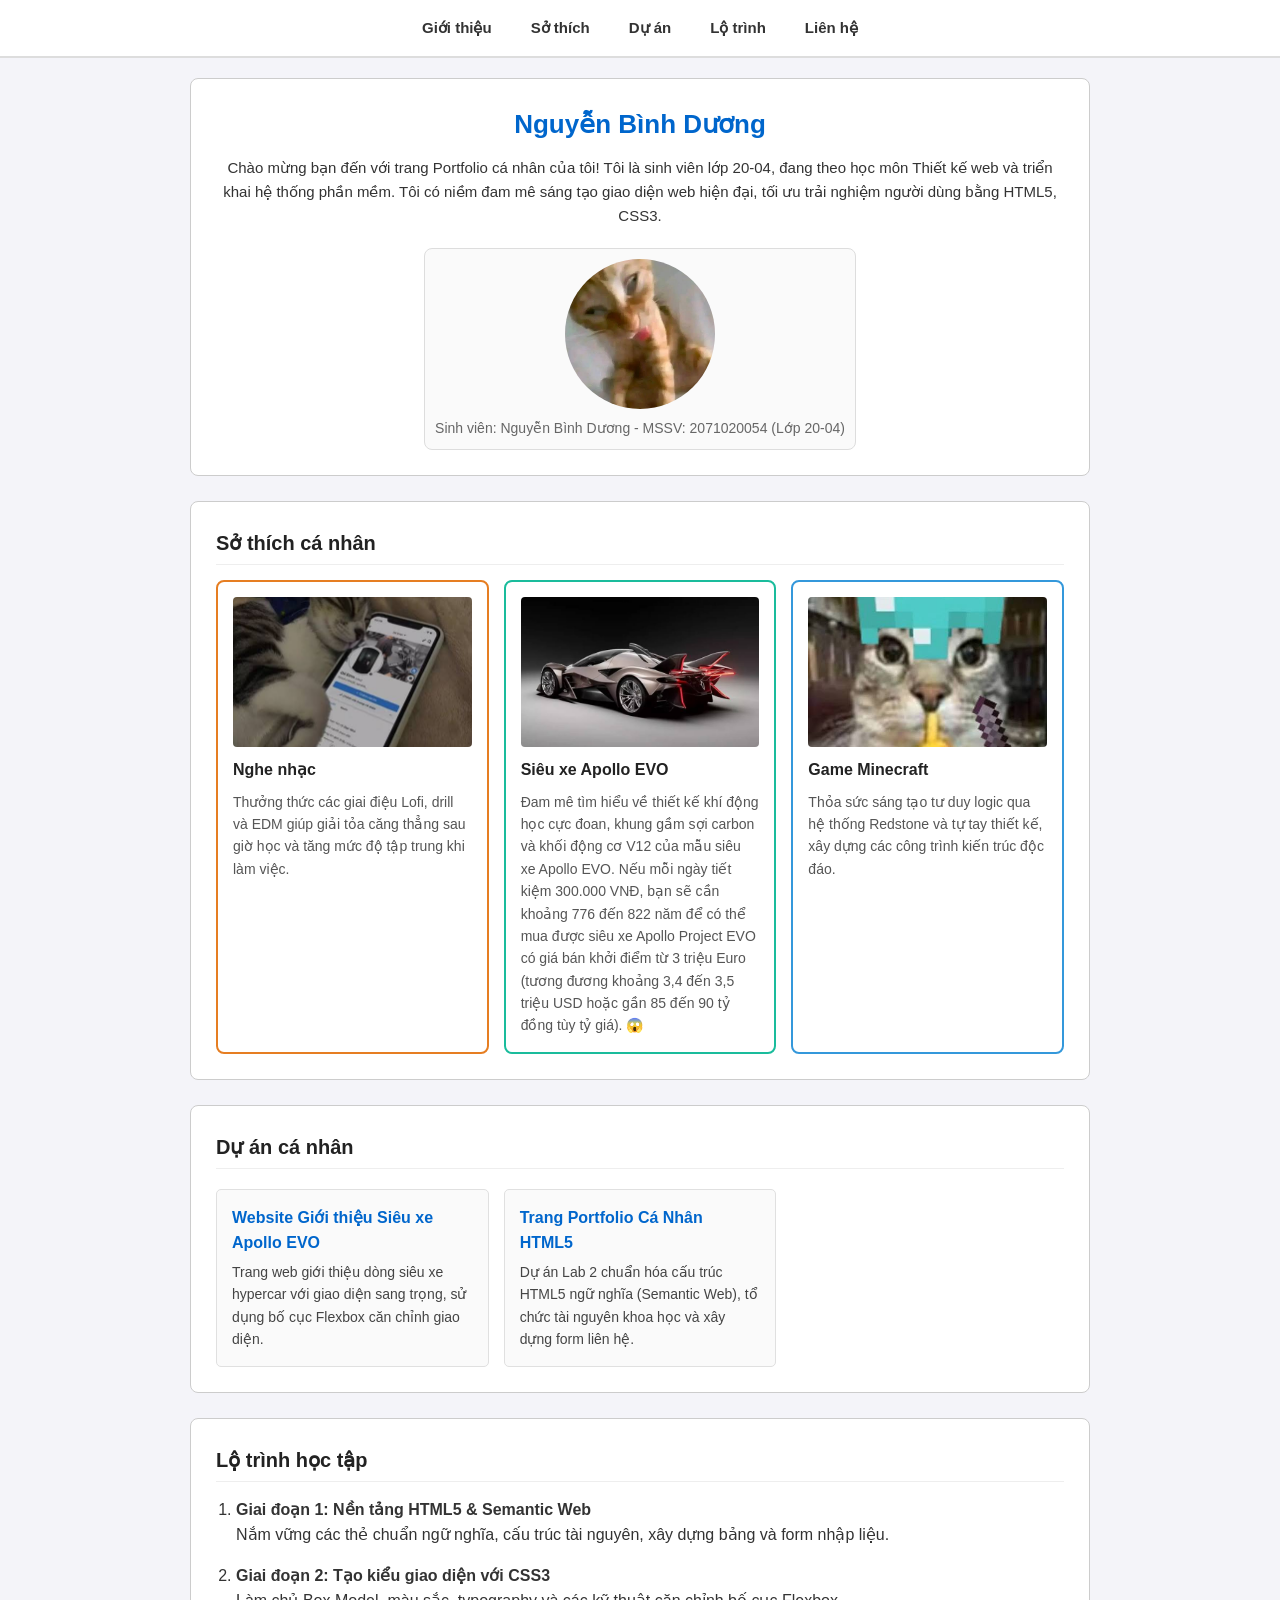
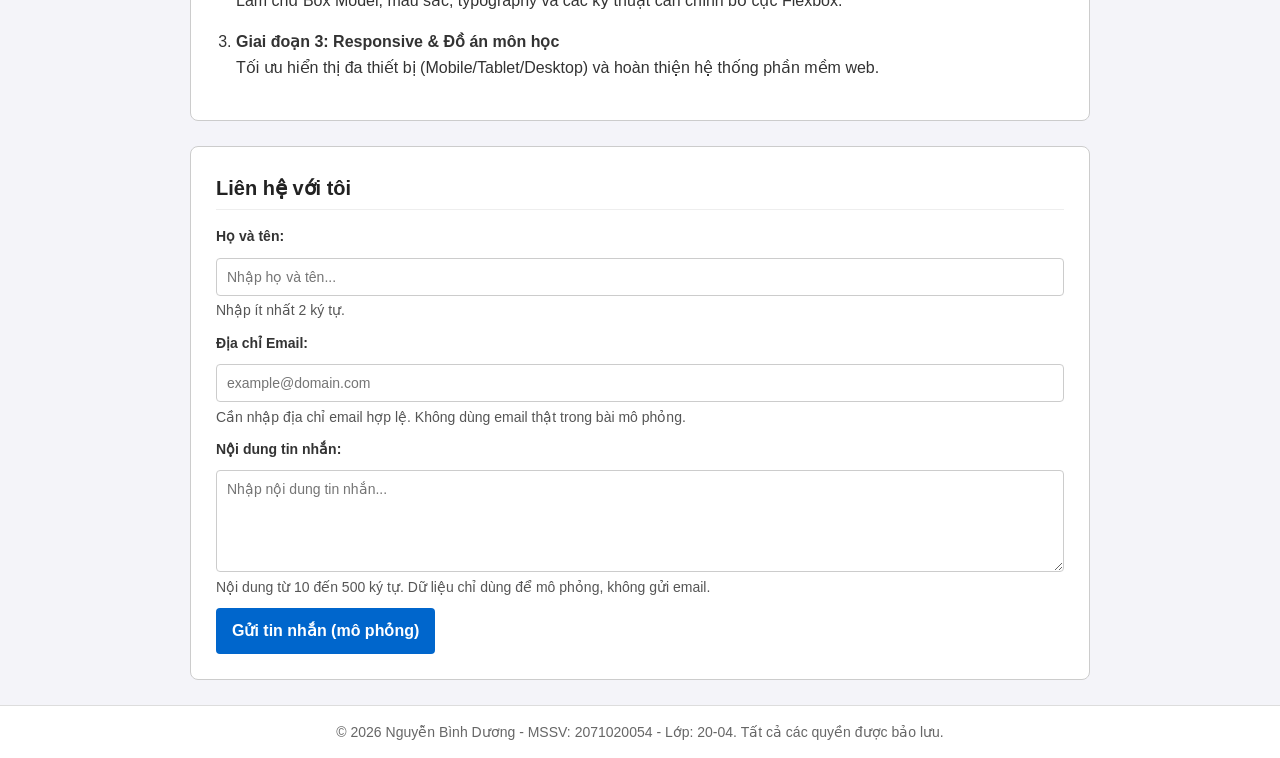
<file: index.html>
<!doctype html>
<html lang="vi">
<head>
  <meta charset="UTF-8">
  <meta name="viewport" content="width=device-width, initial-scale=1.0">
  <title>Portfolio - Nguyễn Bình Dương</title>
  <link rel="stylesheet" href="css/style.css">
</head>
<body>
  <header>
    <nav class="nav-site" aria-label="Điều hướng chính">
      <a href="#gioi-thieu">Giới thiệu</a>
      <a href="#so-thich">Sở thích</a>
      <a href="#du-an">Dự án</a>
      <a href="#lo-trinh">Lộ trình</a>
      <a href="#lien-he">Liên hệ</a>
    </nav>
  </header>
  <main>
    <section id="gioi-thieu">
      <h1>Nguyễn Bình Dương</h1>
      <p>Chào mừng bạn đến với trang Portfolio cá nhân của tôi! Tôi là sinh viên lớp 20-04, đang theo học môn Thiết kế web và triển khai hệ thống phần mềm. Tôi có niềm đam mê sáng tạo giao diện web hiện đại, tối ưu trải nghiệm người dùng bằng HTML5, CSS3.</p>
      <figure>
        <img src="assets/avatar.png" alt="Ảnh đại diện Nguyễn Bình Dương" width="150" height="150">
        <figcaption>Sinh viên: Nguyễn Bình Dương - MSSV: 2071020054 (Lớp 20-04)</figcaption>
      </figure>
    </section>
    <section id="so-thich">
      <h2>Sở thích cá nhân</h2>
      <div class="so-thich-container">
        <article class="the-so-thich card-1">
          <img src="assets/muisic2.png" alt="Hình ảnh sở thích nghe nhạc">
          <h3>Nghe nhạc</h3>
          <p>Thưởng thức các giai điệu Lofi, drill và EDM giúp giải tỏa căng thẳng sau giờ học và tăng mức độ tập trung khi làm việc.</p>
        </article>
        <article class="the-so-thich card-2">
          <img src="assets/apollo.png" alt="Hình ảnh siêu xe Apollo EVO">
          <h3>Siêu xe Apollo EVO</h3>
          <p>Đam mê tìm hiểu về thiết kế khí động học cực đoan, khung gầm sợi carbon và khối động cơ V12 của mẫu siêu xe Apollo EVO. Nếu mỗi ngày tiết kiệm 300.000 VNĐ, bạn sẽ cần khoảng 776 đến 822 năm để có thể mua được siêu xe Apollo Project EVO có giá bán khởi điểm từ 3 triệu Euro (tương đương khoảng 3,4 đến 3,5 triệu USD hoặc gần 85 đến 90 tỷ đồng tùy tỷ giá). 😱</p>
        </article>
        <article class="the-so-thich card-3">
          <img src="assets/minecraft.png" alt="Hình ảnh trò chơi Minecraft">
          <h3>Game Minecraft</h3>
          <p>Thỏa sức sáng tạo tư duy logic qua hệ thống Redstone và tự tay thiết kế, xây dựng các công trình kiến trúc độc đáo.</p>
        </article>
      </div>
    </section>
    <section id="du-an">
      <h2>Dự án cá nhân</h2>
      <article class="bai-du-an">
        <h3>Website Giới thiệu Siêu xe Apollo EVO</h3>
        <p>Trang web giới thiệu dòng siêu xe hypercar với giao diện sang trọng, sử dụng bố cục Flexbox căn chỉnh giao diện.</p>
      </article>
      <article class="bai-du-an">
        <h3>Trang Portfolio Cá Nhân HTML5</h3>
        <p>Dự án Lab 2 chuẩn hóa cấu trúc HTML5 ngữ nghĩa (Semantic Web), tổ chức tài nguyên khoa học và xây dựng form liên hệ.</p>
      </article>
    </section>
    <section id="lo-trinh">
      <h2>Lộ trình học tập</h2>
      <ol>
        <li><h3>Giai đoạn 1: Nền tảng HTML5 &amp; Semantic Web</h3><p>Nắm vững các thẻ chuẩn ngữ nghĩa, cấu trúc tài nguyên, xây dựng bảng và form nhập liệu.</p></li>
        <li><h3>Giai đoạn 2: Tạo kiểu giao diện với CSS3</h3><p>Làm chủ Box Model, màu sắc, typography và các kỹ thuật căn chỉnh bố cục Flexbox.</p></li>
        <li><h3>Giai đoạn 3: Responsive &amp; Đồ án môn học</h3><p>Tối ưu hiển thị đa thiết bị (Mobile/Tablet/Desktop) và hoàn thiện hệ thống phần mềm web.</p></li>
      </ol>
    </section>
    <section id="lien-he">
      <h2>Liên hệ với tôi</h2>
      <form action="ket-qua.html" method="get">
        <label for="ho-ten">Họ và tên:</label>
        <input type="text" id="ho-ten" name="ho-ten" placeholder="Nhập họ và tên..." minlength="2" required aria-describedby="ho-ten-help">
        <small id="ho-ten-help" class="field-help">Nhập ít nhất 2 ký tự.</small>
        <label for="email">Địa chỉ Email:</label>
        <input type="email" id="email" name="email" placeholder="example@domain.com" required aria-describedby="email-help">
        <small id="email-help" class="field-help">Cần nhập địa chỉ email hợp lệ. Không dùng email thật trong bài mô phỏng.</small>
        <label for="noi-dung">Nội dung tin nhắn:</label>
        <textarea id="noi-dung" name="noi-dung" rows="5" placeholder="Nhập nội dung tin nhắn..." minlength="10" maxlength="500" required aria-describedby="noi-dung-help"></textarea>
        <small id="noi-dung-help" class="field-help">Nội dung từ 10 đến 500 ký tự. Dữ liệu chỉ dùng để mô phỏng, không gửi email.</small>
        <button type="submit">Gửi tin nhắn (mô phỏng)</button>
      </form>
    </section>
  </main>
  <footer>
    <p>&copy; 2026 Nguyễn Bình Dương - MSSV: 2071020054 - Lớp: 20-04. Tất cả các quyền được bảo lưu.</p>
  </footer>
</body>
</html>
</file>
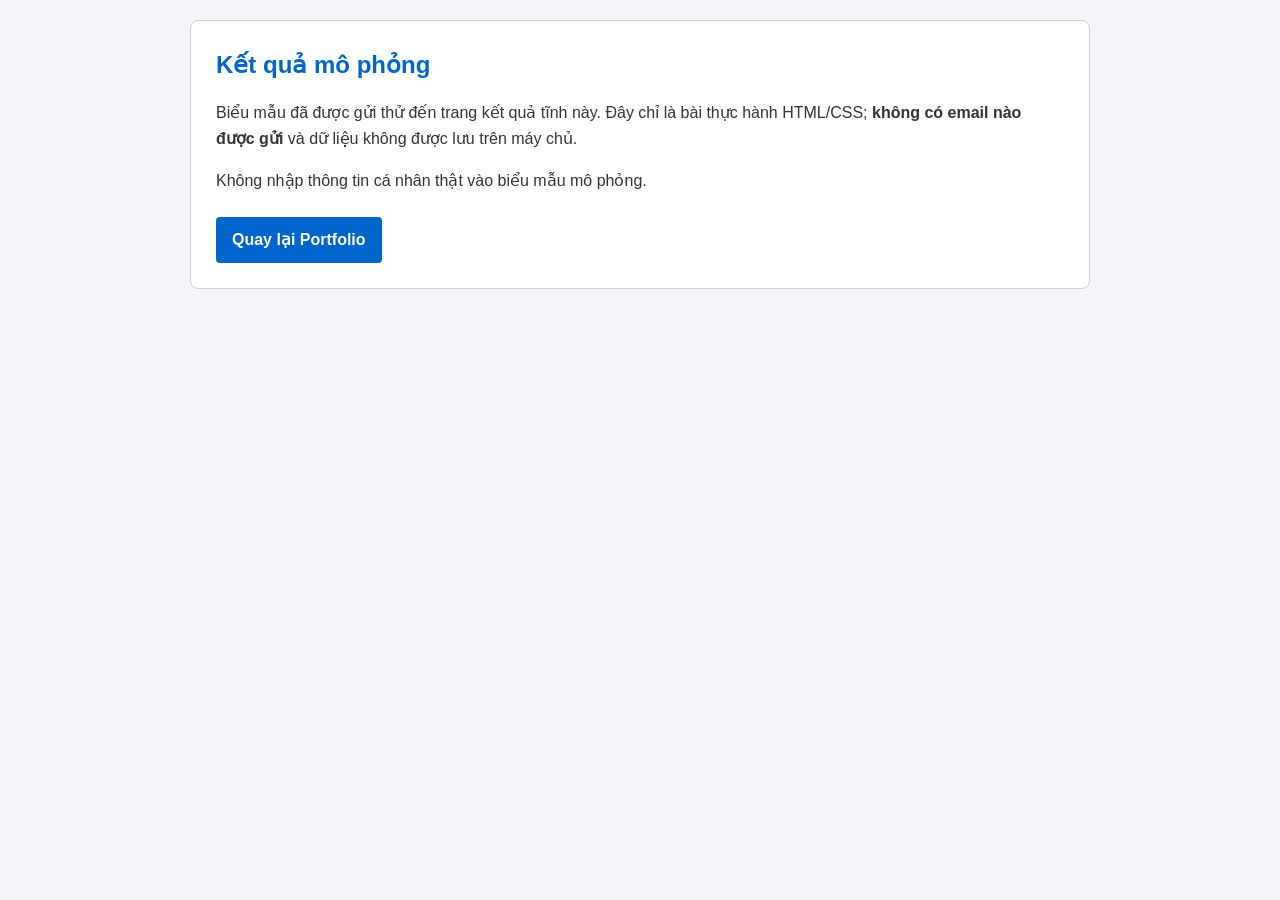
<file: ket-qua.html>
<!doctype html>
<html lang="vi">
<head>
  <meta charset="UTF-8">
  <meta name="viewport" content="width=device-width, initial-scale=1.0">
  <title>Kết quả mô phỏng - Portfolio Nguyễn Bình Dương</title>
  <link rel="stylesheet" href="css/style.css">
</head>
<body>
  <main class="result-page" id="ket-qua">
    <section>
      <h1>Kết quả mô phỏng</h1>
      <p>Biểu mẫu đã được gửi thử đến trang kết quả tĩnh này. Đây chỉ là bài thực hành HTML/CSS; <strong>không có email nào được gửi</strong> và dữ liệu không được lưu trên máy chủ.</p>
      <p>Không nhập thông tin cá nhân thật vào biểu mẫu mô phỏng.</p>
      <a class="button-link" href="index.html#lien-he">Quay lại Portfolio</a>
    </section>
  </main>
</body>
</html>
</file>
<file: css/style.css>
* {
  box-sizing: border-box;
  margin: 0;
  padding: 0;
}


img {
  max-width: 100%;
  height: auto;
  display: block;
}

body {
  font-family: Arial, Helvetica, sans-serif;
  line-height: 1.6;
  color: #333333;
  background-color: #f4f4f9;
  overflow-x: hidden;
}


header {
  background-color: #ffffff;
  border-bottom: 2px solid #dddddd;
  padding: 10px 15px;
  position: sticky;
  top: 0;
  z-index: 1000;
}

.nav-site {
  display: flex;
  justify-content: center;
  align-items: center;
  flex-wrap: wrap; 
  gap: 10px 15px;
}

.nav-site a {
  color: #333333;
  text-decoration: none;
  font-weight: bold;
  padding: 6px 12px;
  font-size: 15px;
  transition: background-color 0.2s, color 0.2s;
}

.nav-site a:hover {
  color: #0066cc;
  background-color: #eef5ff;
  border-radius: 4px;
}


main {
  width: 92%;
  max-width: 900px;
  margin: 20px auto;
}

section {
  background-color: #ffffff;
  padding: 25px;
  margin-bottom: 25px;
  border: 1px solid #cccccc;
  border-radius: 8px;
}

h2 {
  color: #222222;
  font-size: 20px;
  margin-bottom: 15px;
  border-bottom: 1px solid #eeeeee;
  padding-bottom: 5px;
}


#gioi-thieu {
  text-align: center;
}

#gioi-thieu h1 {
  color: #0066cc;
  margin-bottom: 10px;
  font-size: 26px;
}

#gioi-thieu p {
  margin-bottom: 20px;
  font-size: 15px;
}

figure {
  display: inline-block;
  padding: 10px;
  border: 1px solid #dddddd;
  background-color: #fafafa;
  border-radius: 8px;
  max-width: 100%;
}

figure img {
  border-radius: 50%;
  margin: 0 auto;
}

figcaption {
  font-size: 14px;
  color: #666666;
  margin-top: 8px;
}


.so-thich-container {
  display: flex;
  gap: 15px;
  flex-wrap: wrap;
}

.the-so-thich {
  flex: 1 1 240px;
  max-width: 100%;
  background-color: #ffffff;
  border: 2px solid #ccc;
  border-radius: 8px;
  padding: 15px;
  display: flex;
  flex-direction: column;
}

.card-1 { border-color: #e67e22; }
.card-2 { border-color: #1abc9c; }
.card-3 { border-color: #3498db; }

.the-so-thich img {
  width: 100%;
  height: 150px;
  object-fit: cover;
  border-radius: 4px;
  margin-bottom: 10px;
}

.the-so-thich h3 {
  font-size: 16px;
  margin-bottom: 8px;
  color: #222222;
}

.the-so-thich p {
  font-size: 14px;
  color: #555555;
  overflow-wrap: anywhere;
}


#du-an {
  display: grid;
  grid-template-columns: repeat(auto-fit, minmax(260px, 1fr));
  gap: 15px;
}


#du-an h2 {
  grid-column: 1 / -1;
  margin-bottom: 5px;
}

.bai-du-an {
  background-color: #fafafa;
  border: 1px solid #e0e0e0;
  padding: 15px;
  border-radius: 5px;
  width: 100%;
}

.bai-du-an h3 {
  font-size: 16px;
  color: #0066cc;
  margin-bottom: 5px;
}

.bai-du-an p {
  font-size: 14px;
  color: #444;
  overflow-wrap: anywhere;
}


#lo-trinh ol {
  margin-left: 20px;
}

#lo-trinh li {
  margin-bottom: 15px;
}

#lo-trinh h3 {
  font-size: 16px;
}

#lien-he form {
  display: flex;
  flex-direction: column;
  gap: 10px;
}

#lien-he label {
  font-weight: bold;
  font-size: 14px;
}

#lien-he input,
#lien-he textarea {
  width: 100%;
  padding: 10px;
  border: 1px solid #ccc;
  border-radius: 4px;
  font-family: inherit;
  font-size: 14px;
  max-width: 100%;
}

#lien-he textarea {
  resize: vertical;
}

#lien-he button {
  padding: 10px;
  background-color: #0066cc;
  color: #ffffff;
  border: none;
  border-radius: 4px;
  font-weight: bold;
  font-size: 15px;
  cursor: pointer;
  transition: background-color 0.2s;
}

#lien-he button:hover {
  background-color: #0052a3;
}


footer {
  text-align: center;
  padding: 15px;
  background-color: #ffffff;
  border-top: 1px solid #dddddd;
  color: #666666;
  font-size: 14px;
}


@media (max-width: 600px) {
  main {
    width: 95%;
    margin: 10px auto;
  }

  section {
    padding: 15px;
    margin-bottom: 15px;
  }

  .nav-site {
    gap: 5px;
  }

  .nav-site a {
    font-size: 13px;
    padding: 5px 8px;
  }

  #gioi-thieu h1 {
    font-size: 22px;
  }


  .the-so-thich {
    flex: 1 1 100%;
  }

  #du-an {
    grid-template-columns: 1fr;
  }
}


@media (min-width: 601px) and (max-width: 1024px) {
  main {
    width: 90%;
  }

  .the-so-thich {
    flex: 1 1 45%;
  }

  #du-an {
    grid-template-columns: repeat(2, 1fr);
  }
}

:root {
  --focus-color: #8a2be2;
  --surface-hover: #eef5ff;
  --motion-fast: 180ms;
}

html {
  scroll-behavior: smooth;
  scroll-padding-top: 5rem;
}

/* Vị trí focus rõ khi dùng Tab; không tắt outline mặc định. */
a:focus-visible,
button:focus-visible,
input:focus-visible,
textarea:focus-visible {
  outline: 0.1875rem solid var(--focus-color);
  outline-offset: 0.1875rem;
}

.nav-site a {
  border-radius: 0.25rem;
  transition: background-color var(--motion-fast) ease, color var(--motion-fast) ease;
}

.nav-site a:hover {
  background-color: var(--surface-hover);
}

.nav-site a:active {
  background-color: #dbeafe;
}


.the-so-thich,
.bai-du-an {
  transition: transform var(--motion-fast) ease, box-shadow var(--motion-fast) ease, border-color var(--motion-fast) ease;
}

.the-so-thich:hover,
.the-so-thich:focus-within,
.bai-du-an:hover,
.bai-du-an:focus-within {
  transform: translateY(-0.25rem);
  box-shadow: 0 0.5rem 1.25rem rgb(0 0 0 / 10%);
}

.the-so-thich:hover,
.the-so-thich:focus-within {
  border-color: #0066cc;
}

#lien-he input,
#lien-he textarea {
  min-width: 0;
  box-sizing: border-box;
  transition: border-color var(--motion-fast) ease, box-shadow var(--motion-fast) ease;
}

#lien-he input:focus-visible,
#lien-he textarea:focus-visible {
  border-color: #0066cc;
  box-shadow: 0 0 0 0.1875rem rgb(0 102 204 / 15%);
}

#lien-he button,
.button-link {
  display: inline-block;
  width: fit-content;
  max-width: 100%;
  padding: 0.625rem 1rem;
  border: 0;
  border-radius: 0.25rem;
  background-color: #0066cc;
  color: #fff;
  font: inherit;
  font-weight: 700;
  text-decoration: none;
  cursor: pointer;
  transition: background-color var(--motion-fast) ease, transform var(--motion-fast) ease;
}

#lien-he button:hover,
.button-link:hover {
  background-color: #0052a3;
}

#lien-he button:active,
.button-link:active {
  transform: translateY(0.0625rem);
}

.field-help {
  margin-top: -0.4rem;
  color: #555;
  font-size: 0.875rem;
  overflow-wrap: anywhere;
}

.result-page {
  max-width: 56.25rem;
}

.result-page h1 {
  margin-bottom: 1rem;
  color: #0066cc;
}

.result-page p {
  margin-bottom: 1rem;
}

.button-link {
  margin-top: 0.5rem;
}

@media (prefers-reduced-motion: reduce) {
  html {
    scroll-behavior: auto;
  }

  *,
  *::before,
  *::after {
    transition-duration: 0.01ms !important;
    scroll-behavior: auto !important;
  }

  .the-so-thich:hover,
  .the-so-thich:focus-within,
  .bai-du-an:hover,
  .bai-du-an:focus-within,
  #lien-he button:active,
  .button-link:active {
    transform: none;
  }
}
</file>
